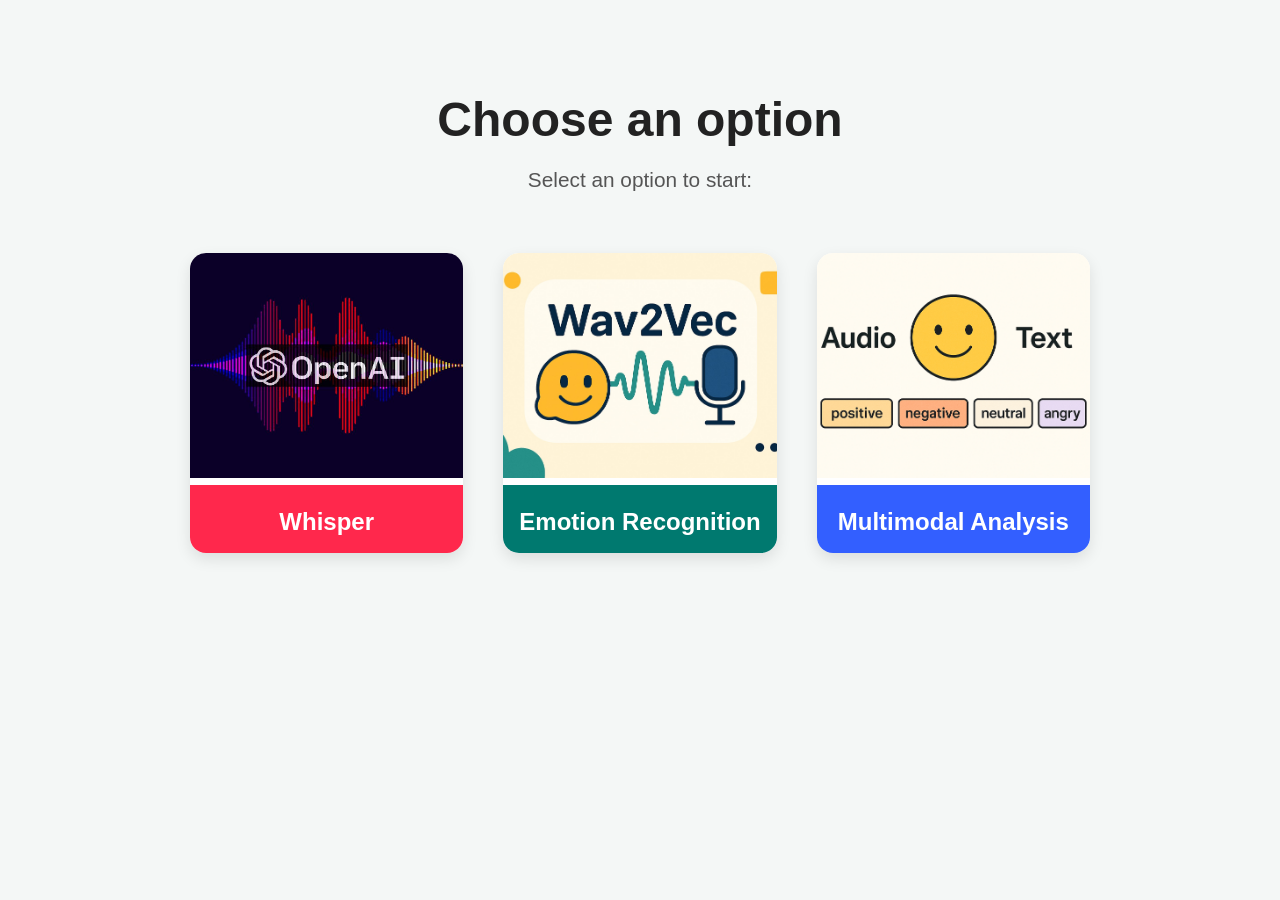
<file: audio/web/index.html>
<!DOCTYPE html>
<html lang="es">
<head>
    <meta charset="UTF-8">
    <meta name="viewport" content="width=device-width, initial-scale=1.0">
    <title>EmoAnalysis</title>
    <link rel="stylesheet" href="index-styles.css"> 
</head>
<body>
    <header>
        <h1>Choose an option</h1>
        <p>Select an option to start:</p>
    </header>

    <main>
        <div class="options">
            <div class="whisper_option">
                <a href="./whisper.html" class="button">
                    <img src="./static/whisper.png" />
                    <div class="label">Whisper</div>
                </a>
            </div>
            <div class="emotion_option">
                <a href="./emotions.html" class="button">
                    <img src="static/wav2vec.jpeg" alt="Emotion Detection" />
                    <div class="label">Emotion Recognition</div>
                </a>
            </div>
            <div class="multimodal_option">
                <a href="./multimodal.html" class="button">
                    <img src="static/multimodal.png" alt="Multimodal Analysis" />
                    <div class="label">Multimodal Analysis</div>
                </a>
            </div>
        </div>
    </main>

</body>
</html>
</file>
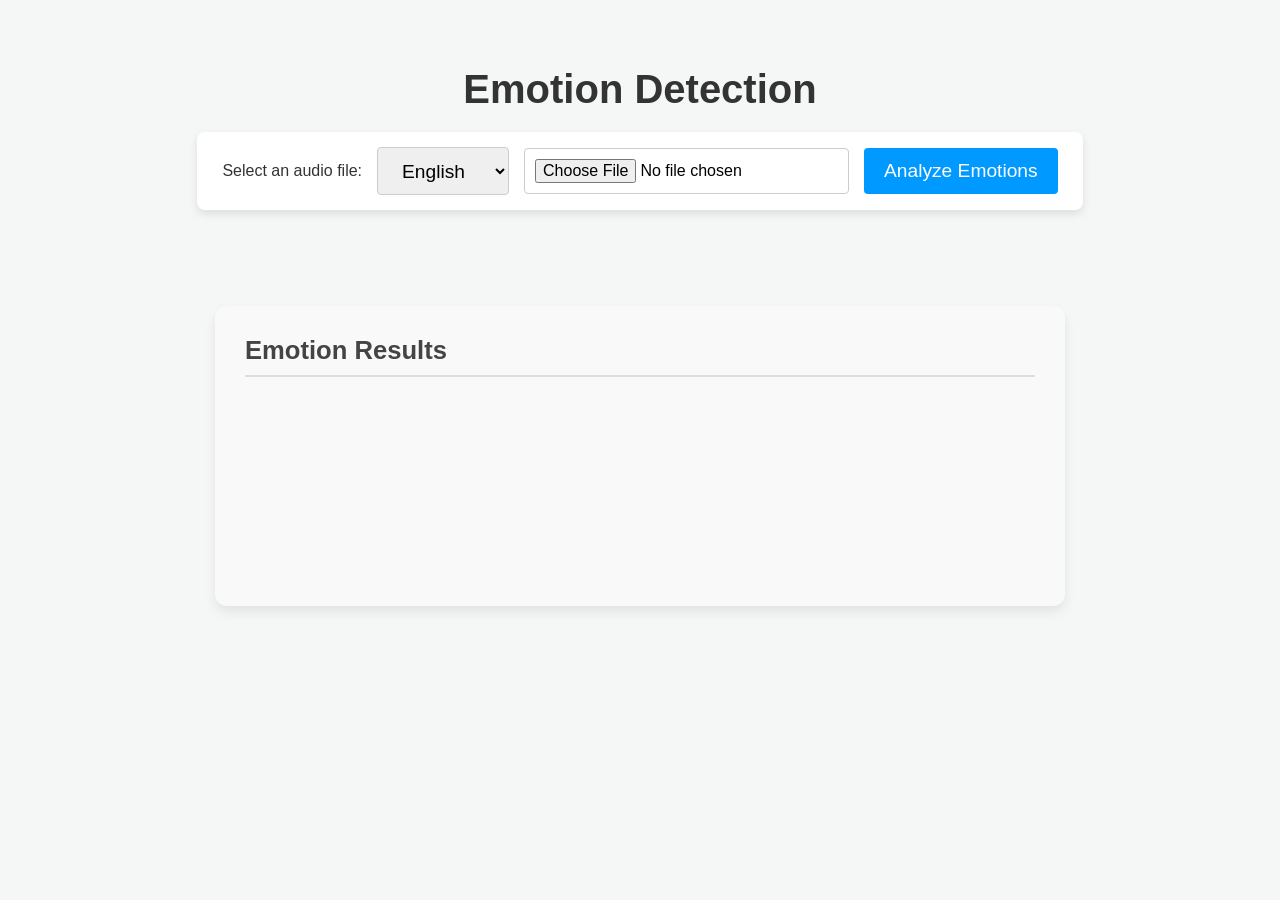
<file: audio/web/emotions.html>
<!DOCTYPE html>
<html lang="en">
<head>
  <meta charset="UTF-8" />
  <meta name="viewport" content="width=device-width, initial-scale=1.0"/>
  <title>Whisper Emotions</title>
  <link rel="stylesheet" href="styles.css" />
</head>
<body>
  <h1>Emotion Detection</h1> 

  <form id="emotionForm">
    <label for="fileInput">Select an audio file:</label>
    <select id="languageSelect" name="language" required>
      <option value="en" id="English">English</option>
      <option value="es" id="Español">Español</option>
      
    <input type="file" id="fileInput" name="file" accept=".wav" required />
    <button type="submit">Analyze Emotions</button>
    </select>

  </form>

  <p id="responseMessage"></p>
  <div id="emotionOutput" class="outputBox">
    <h2>Emotion Results</h2>
    <div id="emotionResults"></div>
  </div>


  <script>
    // A form is created to send data to the server
    const form = document.getElementById('emotionForm');
    const responseMessage = document.getElementById('responseMessage');
    const emotionResults = document.getElementById('emotionResults');

    // A sent event is added to send data to the server
    form.addEventListener('submit', async (event) => {
      event.preventDefault();
      responseMessage.textContent = 'Processing...';


      // The selected file is obtained by the user
      const file = document.getElementById('fileInput').files[0];

      if (!file) {
        responseMessage.textContent = 'Please select a file.';
        return;
      }
      const language = languageSelect.value;  // Selected language value is obtained
      const formData = new FormData();
      formData.append('file', file);
      formData.append("language", language)

      try {
        // Realizar la solicitud POST al servidor
        console.log('Sending request to the backend...');
        const response = await fetch('http://127.0.0.1:8000/emotion', {
          method: 'POST',
          body: formData
        });
        // Obtener la respuesta del servidor
        const result = await response.json();
        console.log('Received emotions:', result);

        if (response.ok) {
          // Crear una tabla para mostrar las emociones
          const table = document.createElement('table');
          const tbody = document.createElement('tbody');
          table.appendChild(tbody);

          // Crear los encabezados de la tabla
          const headerRow = document.createElement('tr');
          const labelHeader = document.createElement('th');
          labelHeader.textContent = 'Emotion';
          const scoreHeader = document.createElement('th');
          scoreHeader.textContent = 'Score (%)';
          headerRow.appendChild(labelHeader);
          headerRow.appendChild(scoreHeader);
          tbody.appendChild(headerRow);

          // Agregar las filas con las emociones
          result.emotions.forEach(e => {
            const row = document.createElement('tr');
            const emotionCell = document.createElement('td');
            emotionCell.textContent = e.label;
            const scoreCell = document.createElement('td');
            scoreCell.textContent = (e.score * 100).toFixed(1) + '%';
            row.appendChild(emotionCell);
            row.appendChild(scoreCell);
            tbody.appendChild(row);
          });

          // Insert table in the results div
          emotionResults.innerHTML = '';  // Clean any previous content
          emotionResults.appendChild(table);

          responseMessage.textContent = 'Analysis complete.';
        } else {
          responseMessage.textContent = 'Analysis failed: ' + response.statusText;
        }
      } catch (error) {
        console.error('Error during request:', error);
        responseMessage.textContent = 'API connection error.';
      }
    });
  </script>
</body>
</html>
</file>
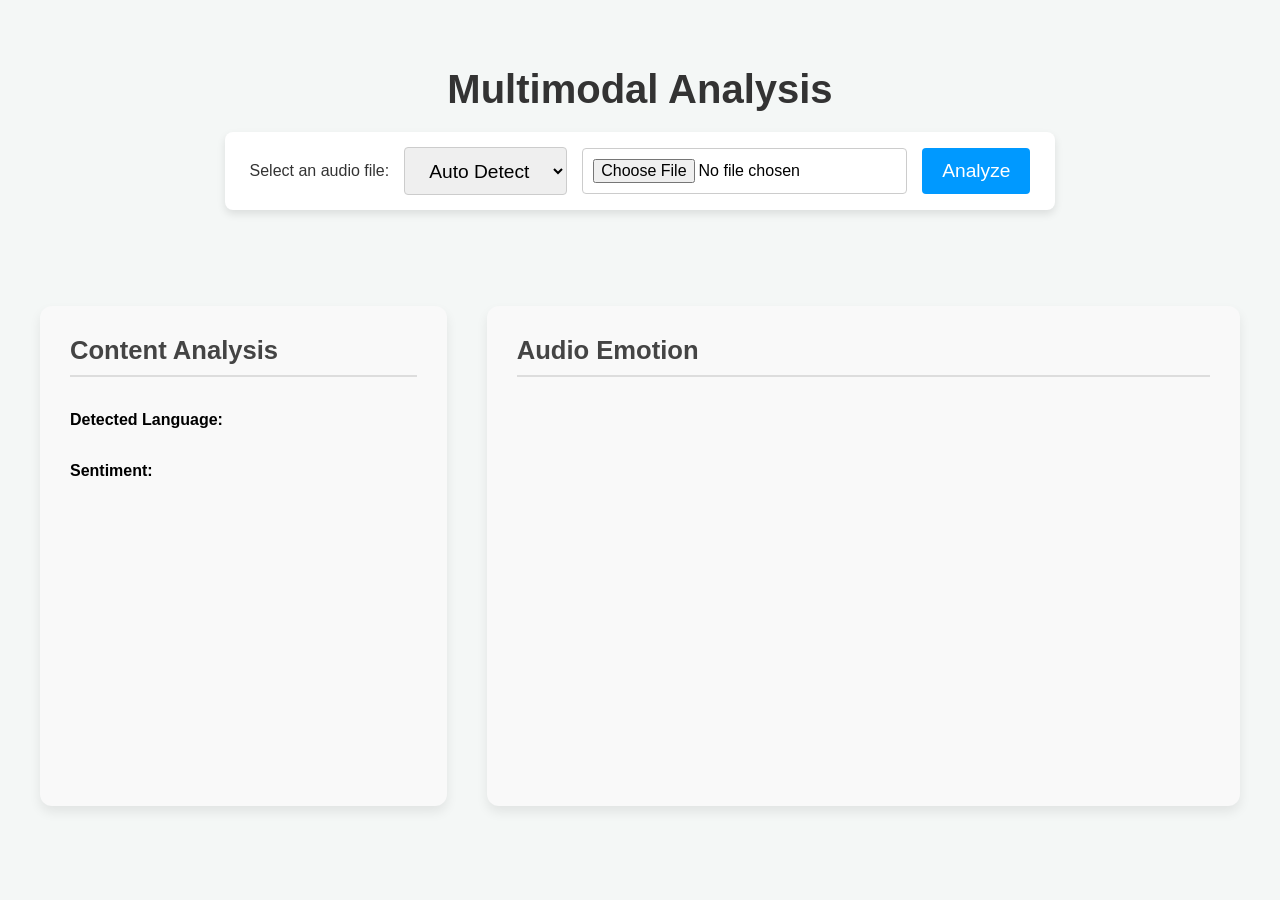
<file: audio/web/multimodal.html>
<!DOCTYPE html>
<html lang="en">
<head>
  <meta charset="UTF-8" />
  <meta name="viewport" content="width=device-width, initial-scale=1.0"/>
  <title> Multimodal</title>
  <link rel="stylesheet" href="styles.css" />
</head>
<body>
  <h1>Multimodal Analysis</h1> 

  <form id="multimodalForm">
    <label for="fileInput">Select an audio file:</label>
    
    <select id="languageSelect" name="language" required>
      <option value="auto">Auto Detect</option>
      <option value="en">English</option>
      <option value="es">Español</option>
    </select>

    <input type="file" id="fileInput" name="file" accept=".wav" required />
    <button type="submit">Analyze</button>
  </form>

  <p id="responseMessage"></p>

  <div id="outputContainer">
    <div id="textOutput" class="outputBox transcription">
      <h2>Content Analysis</h2>
      <p><strong>Detected Language:</strong> <span id="detectedLanguage"></span></p>
      <p><strong>Sentiment:</strong> <span id="textSentiment"></span></p>
    </div>

    <div id="audioOutput" class="outputBox spectrogram">
      <h2>Audio Emotion</h2>
      <div id="emotionResults">
        <div id="audioEmotions"></div>
      </div>
    </div>
  </div>

  <script>
    const form = document.getElementById('multimodalForm');
    const responseMessage = document.getElementById('responseMessage');
    //const transcription = document.getElementById('transcription');
    const detectedLanguage = document.getElementById('detectedLanguage');
    const textSentiment = document.getElementById('textSentiment');
    const textEmotion = document.getElementById('textEmotion');
    const audioEmotions = document.getElementById('audioEmotions');

    form.addEventListener('submit', async (event) => {
      event.preventDefault();
      responseMessage.textContent = 'Processing...';

      const file = document.getElementById('fileInput').files[0];
      const language = document.getElementById('languageSelect').value;

      if (!file) {
        responseMessage.textContent = 'Please select a file.';
        return;
      }

      const formData = new FormData();
      formData.append('file', file);
      formData.append('language', language);

      try {
        const response = await fetch('http://127.0.0.1:8000/multimodal', {
          method: 'POST',
          body: formData
        });

        const result = await response.json();

        if (response.ok) {
          responseMessage.textContent = 'Analysis complete.';
          detectedLanguage.textContent = result.language;
          textSentiment.textContent = result.text_sentiment;

          // Emotion table for audio
          const table = document.createElement('table');
          const tbody = document.createElement('tbody');
          table.appendChild(tbody);

         
          // Table headers
          const headerRow = document.createElement('tr');
          const labelHeader = document.createElement('th');
          labelHeader.textContent = 'Emotion';
          const scoreHeader = document.createElement('th');
          scoreHeader.textContent = 'Score (%)';
          headerRow.appendChild(labelHeader);
          headerRow.appendChild(scoreHeader);
          tbody.appendChild(headerRow);

          result.audio_emotions.forEach(e => {
            const row = document.createElement('tr');
            const emotionCell = document.createElement('td');
            emotionCell.textContent = e.label;
            const scoreCell = document.createElement('td');
            scoreCell.textContent = (e.score * 100).toFixed(1) + '%';
            row.appendChild(emotionCell);
            row.appendChild(scoreCell);
            tbody.appendChild(row);
          });

          audioEmotions.innerHTML = '';
          audioEmotions.appendChild(table);

        } else {
          responseMessage.textContent = 'Error: ' + result.detail;
        }

      } catch (error) {
        console.error('Request error:', error);
        responseMessage.textContent = 'API connection error.';
      }
    });
  </script>
</body>
</html>
</file>
<file: audio/web/index-styles.css>
body {
    font-family: 'Arial', sans-serif;
    background-color: #f4f7f6; 
    margin: 0;
    padding: 60px 20px;
    display: flex;
    flex-direction: column;
    align-items: center;
    min-height: 100vh;
    box-sizing: border-box;
}

header {
    text-align: center;
    margin-bottom: 40px;
    color: #222;
}

header h1 {
    font-size: 3em;
    margin-bottom: 10px;
}

header p {
    font-size: 1.3em;
    color: #555;
}


.options {
    display: flex;
    gap: 40px;
    justify-content: center;
    width: 100%;
    max-width: 900px;
}

.options > div {
    background-color: white;
    border-radius: 16px;
    box-shadow: 0 6px 15px rgba(0,0,0,0.1);
    width: 300px;
    height: 300px;
    display: flex;
    flex-direction: column;
    overflow: hidden;
    cursor: pointer;
    transition: transform 0.3s ease;
}

.options > div:hover {
    transform: scale(1.05);
}

.options > div img {
    width: 100%;
    height: 75%;
    object-fit: cover;
    border-bottom: 3px solid transparent; 
}


.options > div .label {
    height: 25%;
    display: flex;
    justify-content: center;
    align-items: center;
    color: white;
    font-weight: bold;
    font-size: 1.5em;
    user-select: none;
}

.whisper_option .label {
    background-color: #ff284c; 
}

.emotion_option .label {
    background-color: #00796f; 
}
.multimodal_option .label{
    background-color : #335fff ;
}
.options a.button {
    display: block;
    width: 100%;
    height: 100%;
    color: inherit;
    text-decoration: none;
}
</file>
<file: audio/web/styles.css>
body {
    font-family: 'Arial', sans-serif;
    background-color: #f4f7f6;
    margin: 0;
    padding: 40px 20px;
    display: flex;
    flex-direction: column;
    align-items: center;
    min-height: 100vh;
    box-sizing: border-box;
}

h1 {
    font-size: 2.5em;
    color: #333;
    text-align: center;
    margin-bottom: 20px;
}

form {
    background-color: white;
    padding: 15px 25px;
    border-radius: 8px;
    box-shadow: 0 4px 8px rgba(0, 0, 0, 0.1);
    width: auto;
    max-width: 1000px;
    display: flex;
    flex-direction: row;
    align-items: center;
    gap: 15px;
    flex-wrap: wrap;
    margin-bottom: 30px;
}

label {
    font-size: 1em;
    color: #333;
}

input[type="file"] {
    font-size: 1em;
    padding: 10px;
    border-radius: 4px;
    border: 1px solid #ccc;
    cursor: pointer;
}

button {
    background-color: #0099ff;
    color: white;
    padding: 12px 20px;
    font-size: 1.2em;
    border: none;
    border-radius: 4px;
    cursor: pointer;
    transition: background-color 0.3s;
}

button:hover {
    background-color: #0035a7;
}

#responseMessage {
    font-size: 1em;
    color: #333;
    text-align: center;
    margin-top: 20px;
}

#outputContainer {
    display: flex;
    flex-direction: row;
    justify-content: center;
    align-items: stretch;
    gap: 40px;
    width: 100%;
    max-width: 1200px;
    margin-top: 30px;
}

.outputBox {
    background-color: #f9f9f9;
    border-radius: 12px;
    padding: 30px;
    box-shadow: 0 6px 12px rgba(0, 0, 0, 0.08);
    box-sizing: border-box;
    display: flex;
    flex-direction: column;
    justify-content: flex-start;
    min-height: 500px;
}

.outputBox.transcription {
    flex: 1;
}

.outputBox.spectrogram {
    flex: 2;
}
#transcription {
    flex: 2;
    font-size: 1.1em;
    line-height: 1.6;
    color: #333;
    text-align: justify;
    overflow-y: auto;
    padding: 10px;
    border-radius: 8px;
  
}

#detectedLanguage {
    flex: 1;
    font-size: 1.1em;
    color: #555;
    padding: 10px;
    border-radius: 8px;
}

.outputBox h2 {
    margin-top: 0;
    font-size: 1.6em;
    color: #444;
    border-bottom: 2px solid #ddd;
    padding-bottom: 10px;
    margin-bottom: 16px;
}

#transcription {
    font-size: 1.1em;
    line-height: 1.6;
    color: #333;
    text-align: justify;
    max-height: 400px;
    overflow-y: auto;
    margin-bottom: 25px;
}

#detectedLanguage {
    font-size: 1.1em;
    color: #555;
}

#melImage {
    width: 100%;
    height: auto;
    max-height: 200%;
    object-fit: contain;
    border-radius: 8px;
    display: block;
}

select#languageSelect {
    padding: 12px 20px;
    font-size: 1.2em;
    border-radius: 4px;
    border: 1px solid #ccc;
    height: 48px; 
    box-sizing: border-box;
}
#emotionOutput {
    min-width: 850px;
    min-height: 300px;
    margin: 30px auto 0 auto;
    display: flex;
    flex-direction: column;
  }
  
#emotionResults table {
    width: 100%;
    border-collapse: collapse;
  }
  
  #emotionResults th, #emotionResults td {
    border: 1px solid #ddd;
    padding: 8px;
    text-align: left;
  }
  
  #emotionResults th {
    background-color: #f0f0f0;
  }
</file>
